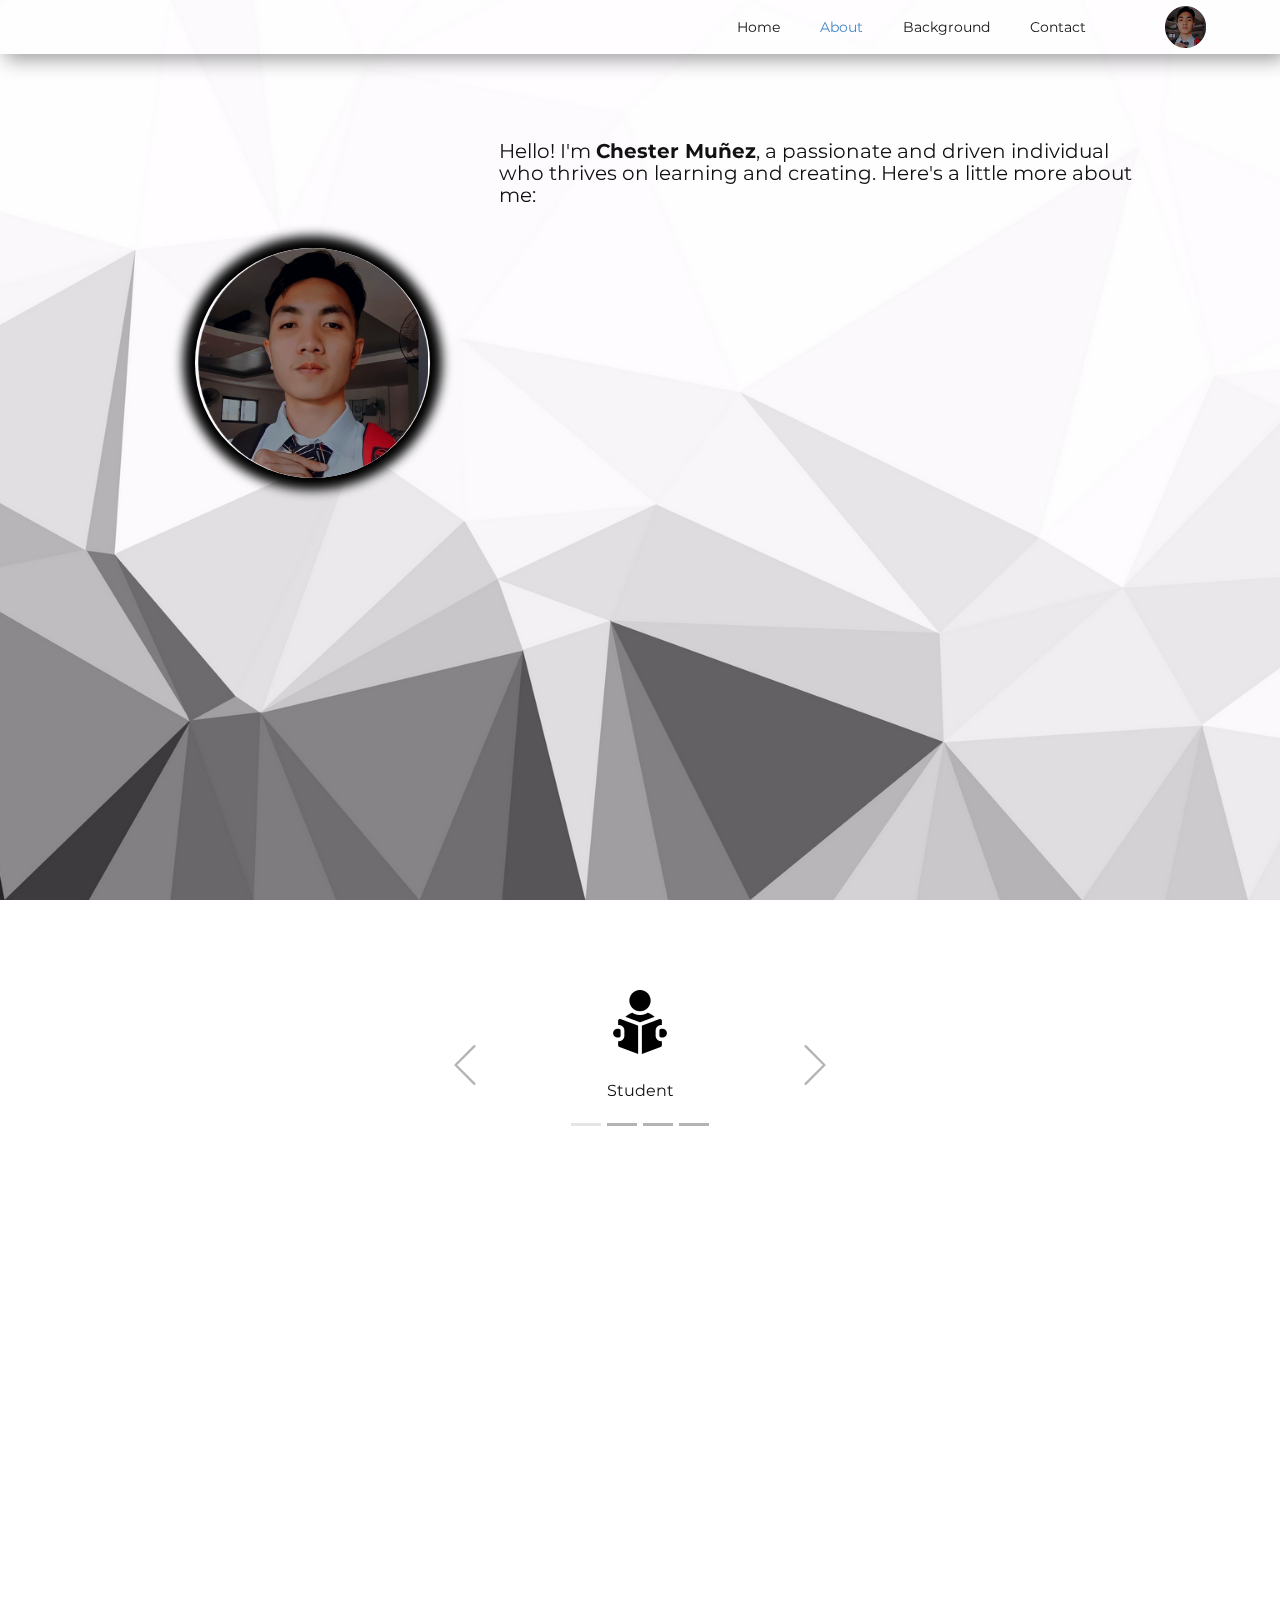
<file: About.html>
<!DOCTYPE html>
<html style="font-size: 16px;" lang="en"><head>
    <meta name="viewport" content="width=device-width, initial-scale=1.0">
    <meta charset="utf-8">
    <meta name="keywords" content="">
    <meta name="description" content="">
    <title>About</title>
    <link rel="stylesheet" href="nicepage.css" media="screen">
<link rel="stylesheet" href="About.css" media="screen">
    <script class="u-script" type="text/javascript" src="jquery.js" defer=""></script>
    <script class="u-script" type="text/javascript" src="nicepage.js" defer=""></script>
    <meta name="generator" content="Nicepage 5.21.3, nicepage.com">
    <link id="u-theme-google-font" rel="stylesheet" href="https://fonts.googleapis.com/css?family=Roboto:100,100i,300,300i,400,400i,500,500i,700,700i,900,900i|Open+Sans:300,300i,400,400i,500,500i,600,600i,700,700i,800,800i">
    <link id="u-page-google-font" rel="stylesheet" href="https://fonts.googleapis.com/css?family=Montserrat:100,100i,200,200i,300,300i,400,400i,500,500i,600,600i,700,700i,800,800i,900,900i">
    
    
    
    
    
    
    <script type="application/ld+json">{
		"@context": "http://schema.org",
		"@type": "Organization",
		"name": "QWEEE"
}</script>
    <meta name="theme-color" content="#478ac9">
    <meta property="og:title" content="About">
    <meta property="og:description" content="">
    <meta property="og:type" content="website">
  <meta data-intl-tel-input-cdn-path="intlTelInput/"></head>
  <body data-path-to-root="./" data-include-products="false" class="u-body u-overlap u-overlap-transparent u-xl-mode" data-lang="en" style="background-position: 50% 50%; background-image: url(&quot;1Backgorund.jpg&quot;);"><header class="u-box-shadow u-clearfix u-grey-5 u-header u-sticky u-sticky-5478 u-header" id="sec-b8b0"><div class="u-clearfix u-sheet u-sheet-1">
        <img class="u-align-right u-enable-responsive u-image u-image-contain u-image-default u-image-1" src="Picsart_23-10-25_15-03-24-7631.png" alt="" data-image-width="1279" data-image-height="1280">
        <nav class="u-menu u-menu-one-level u-offcanvas u-menu-1">
          <div class="menu-collapse u-custom-font u-font-montserrat" style="font-size: 0.75rem; letter-spacing: 0px; font-weight: 300;">
            <a class="u-button-style u-custom-left-right-menu-spacing u-custom-padding-bottom u-custom-top-bottom-menu-spacing u-file-icon u-nav-link u-text-active-palette-1-base u-text-hover-palette-2-base u-file-icon-1" href="#">
              <img src="12522220.png" alt="">
            </a>
          </div>
          <div class="u-custom-menu u-nav-container">
            <ul class="u-custom-font u-font-montserrat u-nav u-unstyled u-nav-1"><li class="u-nav-item"><a class="u-button-style u-nav-link u-text-active-palette-1-base u-text-hover-palette-2-base" href="Home.html" style="padding: 10px 20px;">Home</a>
</li><li class="u-nav-item"><a class="u-button-style u-nav-link u-text-active-palette-1-base u-text-hover-palette-2-base" href="About.html" style="padding: 10px 20px;">About</a>
</li><li class="u-nav-item"><a class="u-button-style u-nav-link u-text-active-palette-1-base u-text-hover-palette-2-base" href="Background.html" style="padding: 10px 20px;">Background</a>
</li><li class="u-nav-item"><a class="u-button-style u-nav-link u-text-active-palette-1-base u-text-hover-palette-2-base" href="Contact.html" style="padding: 10px 20px;">Contact</a>
</li></ul>
          </div>
          <div class="u-custom-menu u-nav-container-collapse">
            <div class="u-black u-container-style u-inner-container-layout u-opacity u-opacity-75 u-sidenav">
              <div class="u-inner-container-layout u-sidenav-overflow">
                <p class="u-align-center u-custom-font u-font-georgia u-text u-text-default-xs u-text-1">MENU</p>
                <ul class="u-align-center u-custom-font u-font-courier-new u-nav u-popupmenu-items u-unstyled u-nav-2"><li class="u-nav-item"><a class="u-button-style u-nav-link" href="Home.html" style="padding-top: 16px; padding-bottom: 16px;">Home</a>
</li><li class="u-nav-item"><a class="u-button-style u-nav-link" href="About.html" style="padding-top: 16px; padding-bottom: 16px;">About</a>
</li><li class="u-nav-item"><a class="u-button-style u-nav-link" href="Background.html" style="padding-top: 16px; padding-bottom: 16px;">Background</a>
</li><li class="u-nav-item"><a class="u-button-style u-nav-link" href="Contact.html" style="padding-top: 16px; padding-bottom: 16px;">Contact</a>
</li></ul>
                <div class="u-menu-close u-menu-close-1"></div>
                <p class="u-align-center u-custom-font u-font-georgia u-text u-text-default-xs u-text-2"> © Chester Muñez. <br>All rights reserved.
                </p>
              </div>
            </div>
            <div class="u-black u-menu-overlay u-opacity u-opacity-50"></div>
          </div>
        </nav>
        <h4 class="u-align-left u-custom-font u-font-montserrat u-hidden-md u-hidden-sm u-hidden-xs u-hover-feature u-text u-text-3" data-animation-name="customAnimationIn" data-animation-duration="1000" data-animation-delay="2000">MY PORTFOLIO</h4>
      </div></header>
    <section class="u-clearfix u-section-1" id="sec-8a00">
      
      <div class="u-clearfix u-sheet u-sheet-1">
        <h2 class="u-custom-font u-font-montserrat u-hover-feature u-text u-text-1" data-animation-name="customAnimationIn" data-animation-duration="1000" data-animation-delay="500"> Hello! I'm <span style="font-weight: 700;">Chester Muñez</span>, a passionate and driven individual who thrives on learning and creating. Here's a little more about me:
        </h2>
        <div class="u-align-center-md u-align-center-sm u-align-center-xs u-hover-feature u-image u-image-circle u-image-contain u-image-1" alt="" data-image-width="1279" data-image-height="1280" data-animation-name="flipIn" data-animation-duration="1000" data-animation-direction="X" data-animation-delay="0"></div>
        <div class="custom-expanded u-list u-list-1">
          <div class="u-repeater u-repeater-1">
            <div class="u-container-style u-list-item u-repeater-item">
              <div class="u-container-layout u-similar-container u-valign-top u-container-layout-1">
                <blockquote class="u-align-left u-border-none u-custom-font u-font-montserrat u-hover-feature u-radius-10 u-text u-text-default u-text-2" data-animation-name="customAnimationIn" data-animation-duration="1000" data-animation-delay="1500">I'm constantly exploring the ever-evolving world of programming. Whether it's developing innovative applications or diving into complex algorithms, I'm always up for a coding challenge.</blockquote>
              </div>
            </div>
            <div class="u-container-style u-list-item u-repeater-item">
              <div class="u-container-layout u-similar-container u-valign-top u-container-layout-2">
                <blockquote class="u-align-left u-border-none u-custom-font u-font-montserrat u-hover-feature u-text u-text-default u-text-3" data-animation-name="customAnimationIn" data-animation-duration="1000" data-animation-delay="1600"> When I'm not behind a computer screen, I'm often engrossed in the world of music theory. Composing melodies, understanding harmonic structures, and experimenting with new sounds are my favorite pastimes. Music is my creative outlet.</blockquote>
              </div>
            </div>
            <div class="u-container-style u-list-item u-repeater-item">
              <div class="u-container-layout u-similar-container u-valign-top u-container-layout-3">
                <blockquote class="u-align-left u-border-none u-custom-font u-font-montserrat u-hover-feature u-radius-10 u-text u-text-default u-text-4" data-animation-name="customAnimationIn" data-animation-duration="1000" data-animation-delay="1700"> The precision and efficiency of stenography have always fascinated me. I'm on a journey to master this unique skill, honing my ability to capture spoken words at lightning speed. It's a testament to my commitment to lifelong learning.</blockquote>
              </div>
            </div>
            <div class="u-container-style u-list-item u-repeater-item">
              <div class="u-container-layout u-similar-container u-valign-top u-container-layout-4">
                <blockquote class="u-align-left u-border-none u-custom-font u-font-montserrat u-hover-feature u-radius-10 u-text u-text-default u-text-5" data-animation-name="customAnimationIn" data-animation-duration="1000" data-animation-delay="1800"> Learning is a constant in my life, and I'm always eager to embrace new challenges and broaden my horizons. The thrill of discovery and growth keeps me motivated and engaged in every aspect of my work.</blockquote>
              </div>
            </div>
          </div>
        </div>
      </div>
      
      
      
      
      
    </section>
    <section class="u-clearfix u-section-2" id="sec-cd60">
      <div class="u-clearfix u-sheet u-sheet-1">
        <h2 class="u-align-center u-custom-font u-font-montserrat u-hover-feature u-text u-text-default u-text-1" data-animation-name="customAnimationIn" data-animation-duration="1000">Balance and Driven</h2>
        <div data-interval="5000" data-u-ride="carousel" class="custom-expanded u-carousel u-slider u-slider-1" id="carousel-5e87">
          <ol class="u-absolute-hcenter u-carousel-indicators u-carousel-indicators-1">
            <li data-u-target="#carousel-5e87" class="u-active u-active-grey-10 u-grey-30" data-u-slide-to="0"></li>
            <li data-u-target="#carousel-5e87" class="u-active-grey-10 u-grey-30" data-u-slide-to="1"></li>
            <li data-u-target="#carousel-5e87" class="u-active-grey-10 u-grey-30" data-u-slide-to="2"></li>
            <li data-u-target="#carousel-5e87" class="u-active-grey-10 u-grey-30" data-u-slide-to="3"></li>
          </ol>
          <div class="u-carousel-inner" role="listbox">
            <div class="u-active u-carousel-item u-container-align-center-md u-container-align-center-sm u-container-align-center-xs u-container-style u-slide">
              <div class="u-container-layout u-container-layout-1"><span class="u-align-center-md u-align-center-sm u-align-center-xs u-file-icon u-hover-feature u-icon u-icon-1"><img src="3068327-35cf291e.png" alt=""></span>
                <h4 class="u-align-center-md u-align-center-sm u-align-center-xs u-custom-font u-font-montserrat u-hover-feature u-text u-text-default u-text-2">Student</h4>
              </div>
            </div>
            <div class="u-carousel-item u-container-align-center-md u-container-align-center-sm u-container-align-center-xs u-container-style u-slide">
              <div class="u-container-layout u-valign-top-xs u-container-layout-2"><span class="u-align-center-md u-align-center-sm u-align-center-xs u-file-icon u-hover-feature u-icon u-icon-2"><img src="1063299.png" alt=""></span>
                <h4 class="u-align-center u-custom-font u-font-montserrat u-hover-feature u-text u-text-default u-text-3">Employed</h4>
              </div>
            </div>
            <div class="u-carousel-item u-container-align-center-md u-container-align-center-sm u-container-align-center-xs u-container-style u-slide">
              <div class="u-container-layout u-container-layout-3"><span class="u-align-center-md u-align-center-sm u-align-center-xs u-file-icon u-hover-feature u-icon u-icon-3"><img src="478372.png" alt=""></span>
                <h4 class="u-align-center u-custom-font u-font-montserrat u-hover-feature u-text u-text-default u-text-4">Church Musician</h4>
              </div>
            </div>
            <div class="u-carousel-item u-container-style u-slide">
              <div class="u-container-layout u-container-layout-4"><span class="u-align-center-md u-align-center-sm u-align-center-xs u-file-icon u-hover-feature u-icon u-icon-4"><img src="16941.png" alt=""></span>
                <h4 class="u-align-center u-custom-font u-font-montserrat u-hover-feature u-text u-text-default u-text-5">Learning Stenography Writing</h4>
              </div>
            </div>
          </div>
          <a class="u-absolute-vcenter u-carousel-control u-carousel-control-prev u-spacing-5 u-text-grey-30 u-carousel-control-1" href="#carousel-5e87" role="button" data-u-slide="prev">
            <span aria-hidden="true">
              <svg viewBox="0 0 477.175 477.175"><path d="M145.188,238.575l215.5-215.5c5.3-5.3,5.3-13.8,0-19.1s-13.8-5.3-19.1,0l-225.1,225.1c-5.3,5.3-5.3,13.8,0,19.1l225.1,225
                    c2.6,2.6,6.1,4,9.5,4s6.9-1.3,9.5-4c5.3-5.3,5.3-13.8,0-19.1L145.188,238.575z"></path></svg>
            </span>
            <span class="sr-only">Previous</span>
          </a>
          <a class="u-absolute-vcenter u-carousel-control u-carousel-control-next u-spacing-5 u-text-grey-30 u-carousel-control-2" href="#carousel-5e87" role="button" data-u-slide="next">
            <span aria-hidden="true">
              <svg viewBox="0 0 477.175 477.175"><path d="M360.731,229.075l-225.1-225.1c-5.3-5.3-13.8-5.3-19.1,0s-5.3,13.8,0,19.1l215.5,215.5l-215.5,215.5
                    c-5.3,5.3-5.3,13.8,0,19.1c2.6,2.6,6.1,4,9.5,4c3.4,0,6.9-1.3,9.5-4l225.1-225.1C365.931,242.875,365.931,234.275,360.731,229.075z"></path></svg>
            </span>
            <span class="sr-only">Next</span>
          </a>
        </div>
      </div>
      
      
      
      
      
      
      
      
      
    </section>
    <section class="u-clearfix u-section-3" id="sec-85e8">
      <div class="u-clearfix u-sheet u-sheet-1">
        <div class="u-expanded-width u-list u-list-1">
          <div class="u-repeater u-repeater-1">
            <div class="u-container-align-center u-container-style u-list-item u-repeater-item">
              <div class="u-container-layout u-similar-container u-container-layout-1"><span class="u-file-icon u-icon u-icon-1" data-animation-name="customAnimationIn" data-animation-duration="1000"><img src="3068327.png" alt=""></span>
                <blockquote class="u-align-left u-border-none u-text u-text-default u-text-1" data-animation-name="customAnimationIn" data-animation-duration="1000" data-animation-delay="250"> "At this time, I am enrolled as a student in the Bachelor of Science in Computer Science program."</blockquote>
              </div>
            </div>
            <div class="u-container-style u-list-item u-repeater-item">
              <div class="u-container-layout u-similar-container u-container-layout-2"><span class="u-file-icon u-icon u-icon-2" data-animation-name="customAnimationIn" data-animation-duration="1000" data-animation-delay="500"><img src="1063299.png" alt=""></span>
                <blockquote class="u-align-left u-border-none u-text u-text-default u-text-2" data-animation-name="customAnimationIn" data-animation-duration="1000" data-animation-delay="750"> "I'm a working student, managing both work and studies to support myself."</blockquote>
              </div>
            </div>
            <div class="u-container-style u-list-item u-repeater-item">
              <div class="u-container-layout u-similar-container u-container-layout-3"><span class="u-file-icon u-icon u-icon-3" data-animation-name="customAnimationIn" data-animation-duration="1000" data-animation-delay="1000"><img src="478372.png" alt=""></span>
                <blockquote class="u-align-left u-border-none u-text u-text-default u-text-3" data-animation-name="customAnimationIn" data-animation-duration="1000" data-animation-delay="1250"> "As a church musician, my profound commitment is to serve through the gift of music."</blockquote>
              </div>
            </div>
            <div class="u-container-style u-list-item u-repeater-item">
              <div class="u-container-layout u-similar-container u-container-layout-4"><span class="u-file-icon u-icon u-icon-4" data-animation-name="customAnimationIn" data-animation-duration="1000" data-animation-delay="1500"><img src="16941.png" alt=""></span>
                <blockquote class="u-align-left u-border-none u-text u-text-default u-text-4" data-animation-name="customAnimationIn" data-animation-duration="1000" data-animation-delay="1750"> "In my spare time, I used to learn stenography writing."</blockquote>
              </div>
            </div>
          </div>
        </div>
      </div>
    </section>
    <section class="u-align-center u-clearfix u-section-4" id="sec-faa6">
      <div class="u-clearfix u-sheet u-sheet-1">
        <div class="custom-expanded u-list u-list-1">
          <div class="u-repeater u-repeater-1">
            <div class="u-container-align-center u-container-style u-list-item u-repeater-item u-list-item-1" data-animation-name="customAnimationIn" data-animation-duration="1000">
              <div class="u-container-layout u-similar-container u-container-layout-1"><span class="u-align-center u-file-icon u-icon u-icon-1"><img src="10382366.png" alt=""></span>
                <p class="u-align-center u-text u-text-default u-text-1">Web Developing</p>
              </div>
            </div>
            <div class="u-container-align-center u-container-style u-list-item u-repeater-item u-list-item-2" data-animation-name="customAnimationIn" data-animation-duration="1000">
              <div class="u-container-layout u-similar-container u-container-layout-2"><span class="u-align-center u-file-icon u-icon u-icon-2"><img src="5141496.png" alt=""></span>
                <p class="u-align-center u-text u-text-default u-text-2">Audio Transcription</p>
              </div>
            </div>
            <div class="u-container-align-center u-container-style u-list-item u-repeater-item u-list-item-3" data-animation-name="customAnimationIn" data-animation-duration="1000">
              <div class="u-container-layout u-similar-container u-container-layout-3"><span class="u-align-center u-file-icon u-icon u-icon-3"><img src="3303126.png" alt=""></span>
                <p class="u-align-center u-text u-text-default u-text-3">Photo and Video Editing</p>
              </div>
            </div>
            <div class="u-container-align-center u-container-style u-list-item u-repeater-item u-list-item-4" data-animation-name="customAnimationIn" data-animation-duration="1000">
              <div class="u-container-layout u-similar-container u-container-layout-4"><span class="u-align-center u-file-icon u-icon u-icon-4"><img src="3910461.png" alt=""></span>
                <p class="u-align-center u-text u-text-default u-text-4">Music Tutoring</p>
              </div>
            </div>
          </div>
        </div>
        <h3 class="u-text u-text-default u-text-5" data-animation-name="customAnimationIn" data-animation-duration="1000">Services Offered</h3>
      </div>
    </section>
    
    
    

  
</body></html>
</file>
